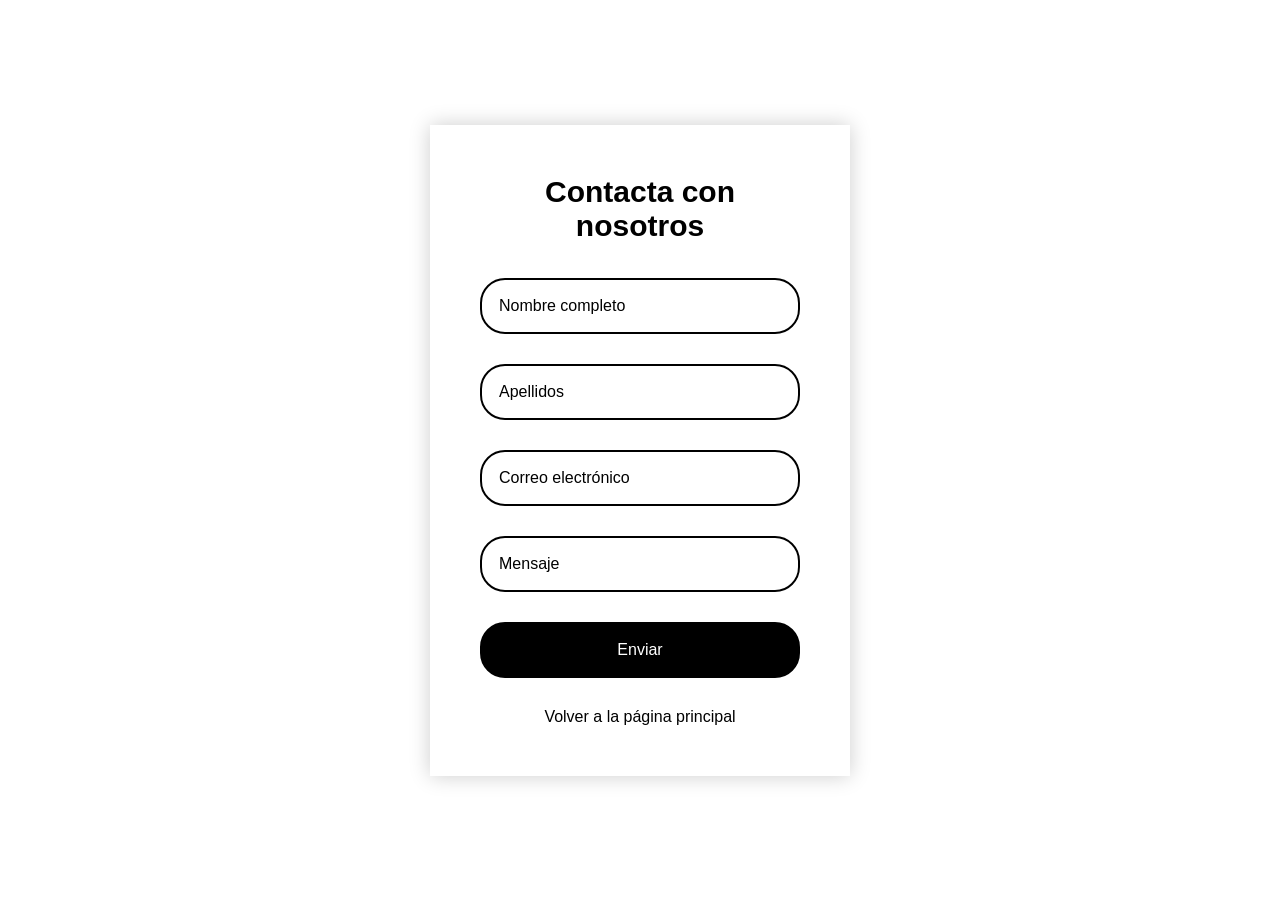
<file: contactanos.html>
<!DOCTYPE html>
<html lang="en">
<head>
    <meta charset="UTF-8">
    <meta name="viewport" content="width=device-width, initial-scale=1.0">
    <title>Contactanos</title>
    <link rel="stylesheet" href="/CSS/contactanos.css">
</head>
<body>
    <form action="respuesta.html">
        <h2>Contacta con nosotros</h2>
        <input type="text" placeholder="Nombre completo">
        <input type="text" placeholder="Apellidos">
        <input type="text" placeholder="Correo electrónico">
        <input type="text" placeholder="Mensaje">

        <input type="submit" class="btn" value="Enviar">

        <a class="back" href="index.html">Volver a la página principal</a>
    </form>
</body>
</html>
</file>
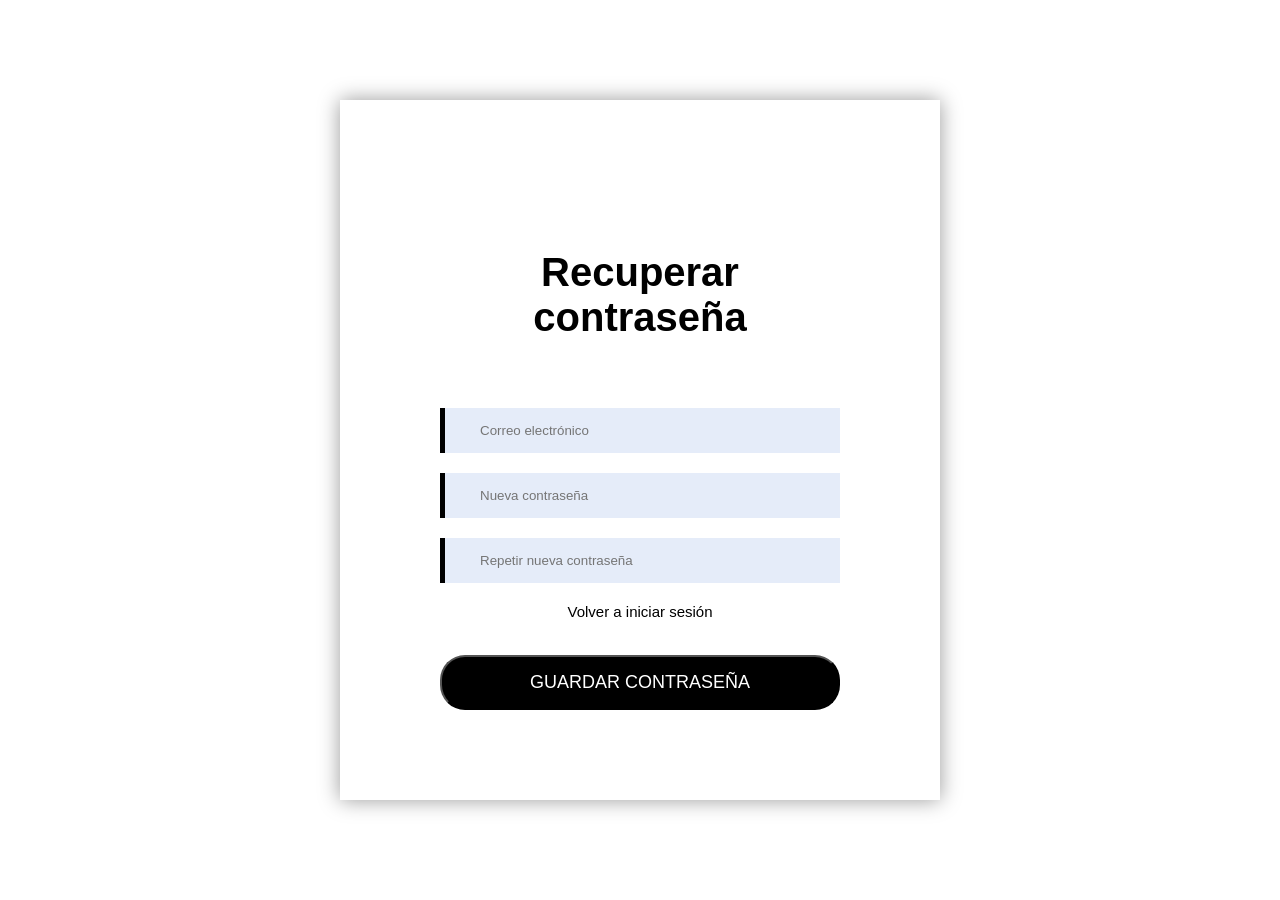
<file: contraseña_olvidada.html>
<!DOCTYPE html>
<html lang="en">
<head>
    <meta charset="UTF-8">
    <meta name="viewport" content="width=device-width, initial-scale=1.0">
    <title>Recuperar contraseña</title>
    <link rel="stylesheet" href="/CSS/contraseña_olvidada.css">
</head>
<body>
    <div class="container">  
        <form class="form">
            <h2>Recuperar contraseña</h2>           
            
            <p>espacio</p>
       
        <div class="inputs">
            <input type="email" class="box" placeholder="Correo electrónico">
            <input type="password" class="box" placeholder="Nueva contraseña">
            <input type="password" class="box" placeholder="Repetir nueva contraseña">

            <a href="iniciar_sesion.html">Volver a iniciar sesión</a>
            <input type="submit" value="Guardar contraseña" class="submit">
        </div>
        </form>
    </div>
</body>
</html>
</file>
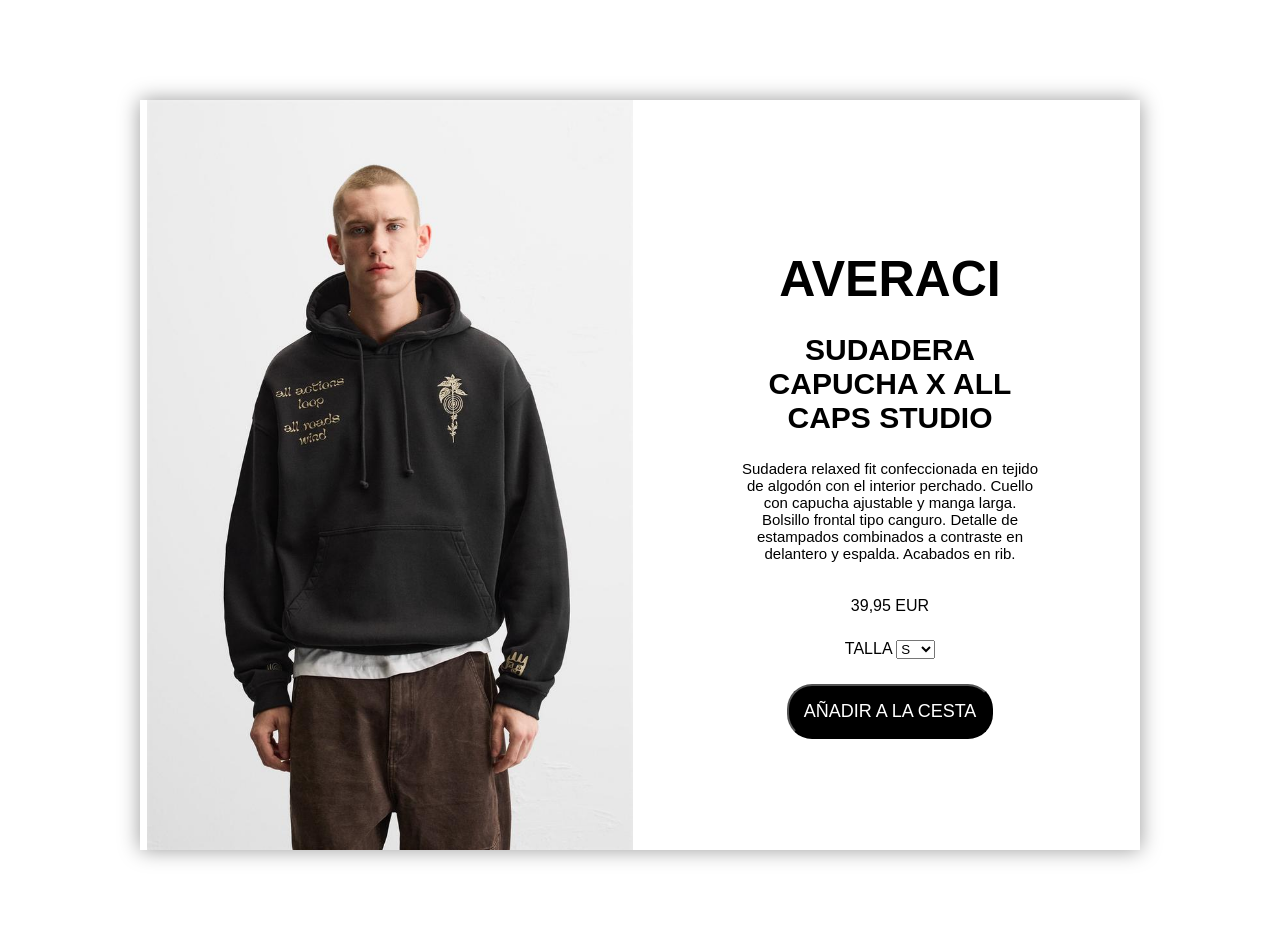
<file: producto_1.html>
<!DOCTYPE html>
<html lang="en">
<head>
    <meta charset="UTF-8">
    <meta name="viewport" content="width=device-width, initial-scale=1.0">
    <title>Añadir a la cesta</title>
    <link rel="stylesheet" href="/CSS/producto_1.css">
</head>
<body>
    <div class="container">
        <div class="info">                      
            <div class="scroll-container">
                <div class="image">
                    <img src="/IMAGES/ropa1.jpg">
                </div>
        
                <div class="image">
                    <img src="/IMAGES/ropa1_2.jpg">
                </div>
        
                <div class="image">
                    <img src="/IMAGES/ropa1_3.jpg">
                </div>
        
                <div class="image">
                    <img src="/IMAGES/ropa1_4.jpg">
                </div>
            </div>
        </div>
       
        <form class="form">
            <h1><a class="inicio" href="index.html">AVERACI</a></h1>
            <p></p>
            <h2>SUDADERA CAPUCHA X ALL CAPS STUDIO</h2>

        <div class="inputs">
            <a>Sudadera relaxed fit confeccionada en tejido de algodón con el interior perchado. Cuello con capucha ajustable y manga larga. Bolsillo frontal tipo canguro. Detalle de estampados combinados a contraste en delantero y espalda. Acabados en rib.</a>
            <span class="price" id="price">39,95 EUR</span>
            <p></p>
            <div class="fila">
                
                <div class="size">
                    <label>TALLA</label>
                    <select>
                        <option value="">S</option>                        
                        
                        <option value="">M</option>
                        
                        <option value="">L</option>
                        
                        <option value="">XL</option>
                    </select>
                </div>
                <p></p>
                <input type="submit" value="añadir a la cesta" class="submit">
        </div>
        </form>
    </div>
</body>
</html>
</file>
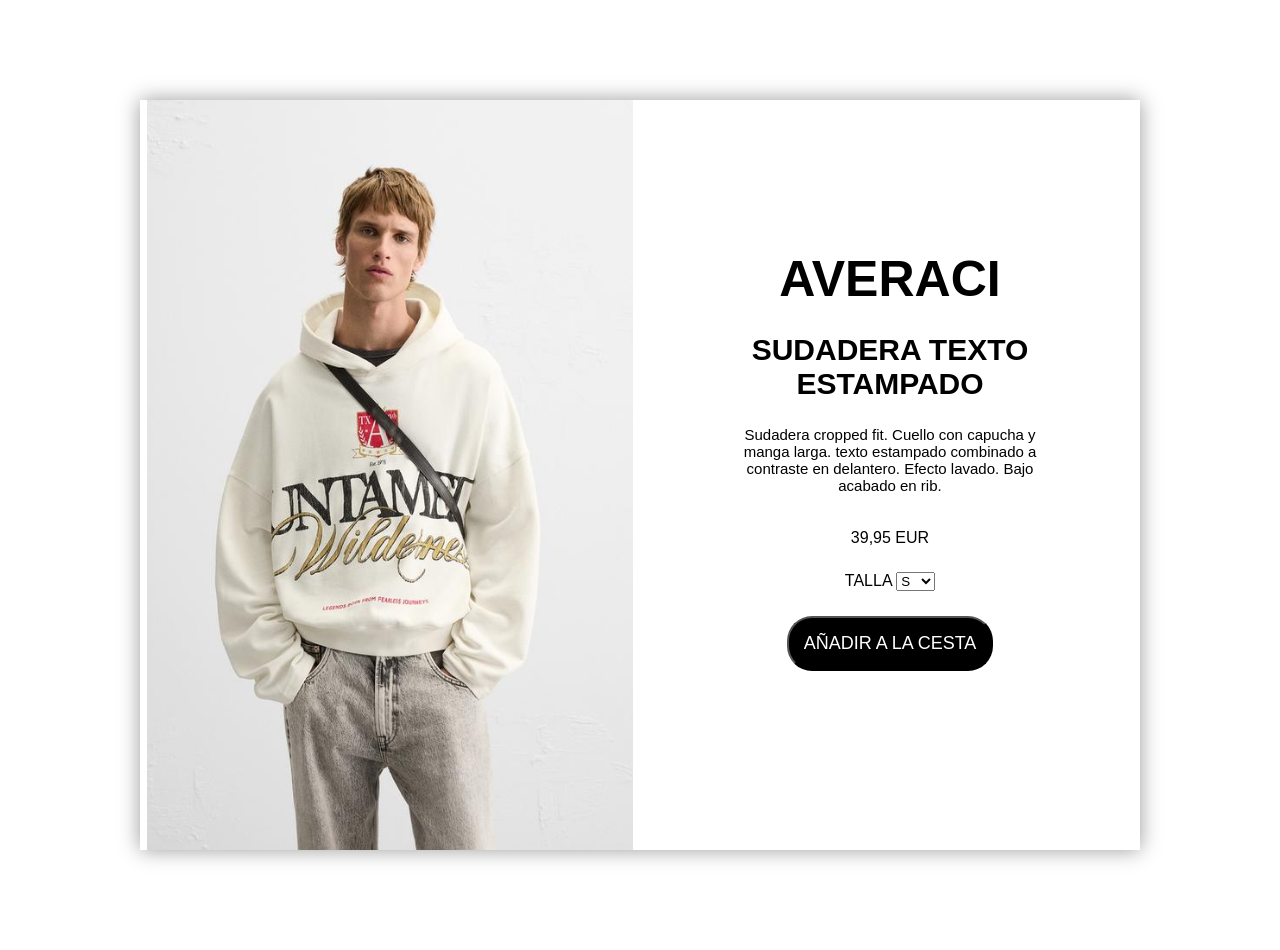
<file: producto_2.html>
<!DOCTYPE html>
<html lang="en">
<head>
    <meta charset="UTF-8">
    <meta name="viewport" content="width=device-width, initial-scale=1.0">
    <title>Añadir a la cesta</title>
    <link rel="stylesheet" href="/CSS/producto_2.css">
</head>
<body>
    <div class="container">
        <div class="info">                      
            <div class="scroll-container">
                <div class="image">
                    <img src="/IMAGES/ropa4.jpg">
                </div>
        
                <div class="image">
                    <img src="/IMAGES/ropa4_2.jpg">
                </div>
        
                <div class="image">
                    <img src="/IMAGES/ropa4_3.jpg">
                </div>
        
                <div class="image">
                    <img src="/IMAGES/ropa4_4.jpg">
                </div>
            </div>
        </div>
       
        <form class="form">
            <h1><a class="inicio" href="index.html">AVERACI</a></h1>
            <p></p>
            <h2>SUDADERA TEXTO ESTAMPADO</h2>

        <div class="inputs">
            <a>Sudadera cropped fit. Cuello con capucha y manga larga. texto estampado combinado a contraste en delantero. Efecto lavado. Bajo acabado en rib.</a>
            <span class="price" id="price">39,95 EUR</span>
            <p></p>
            <div class="fila">
                
                <div class="size">
                    <label>TALLA</label>
                    <select>
                        <option value="">S</option>                        
                        
                        <option value="">M</option>
                        
                        <option value="">L</option>
                        
                        <option value="">XL</option>
                    </select>
                </div>
                <p></p>
                <input type="submit" value="añadir a la cesta" class="submit">
        </div>
        </form>
    </div>
</body>
</html>
</file>
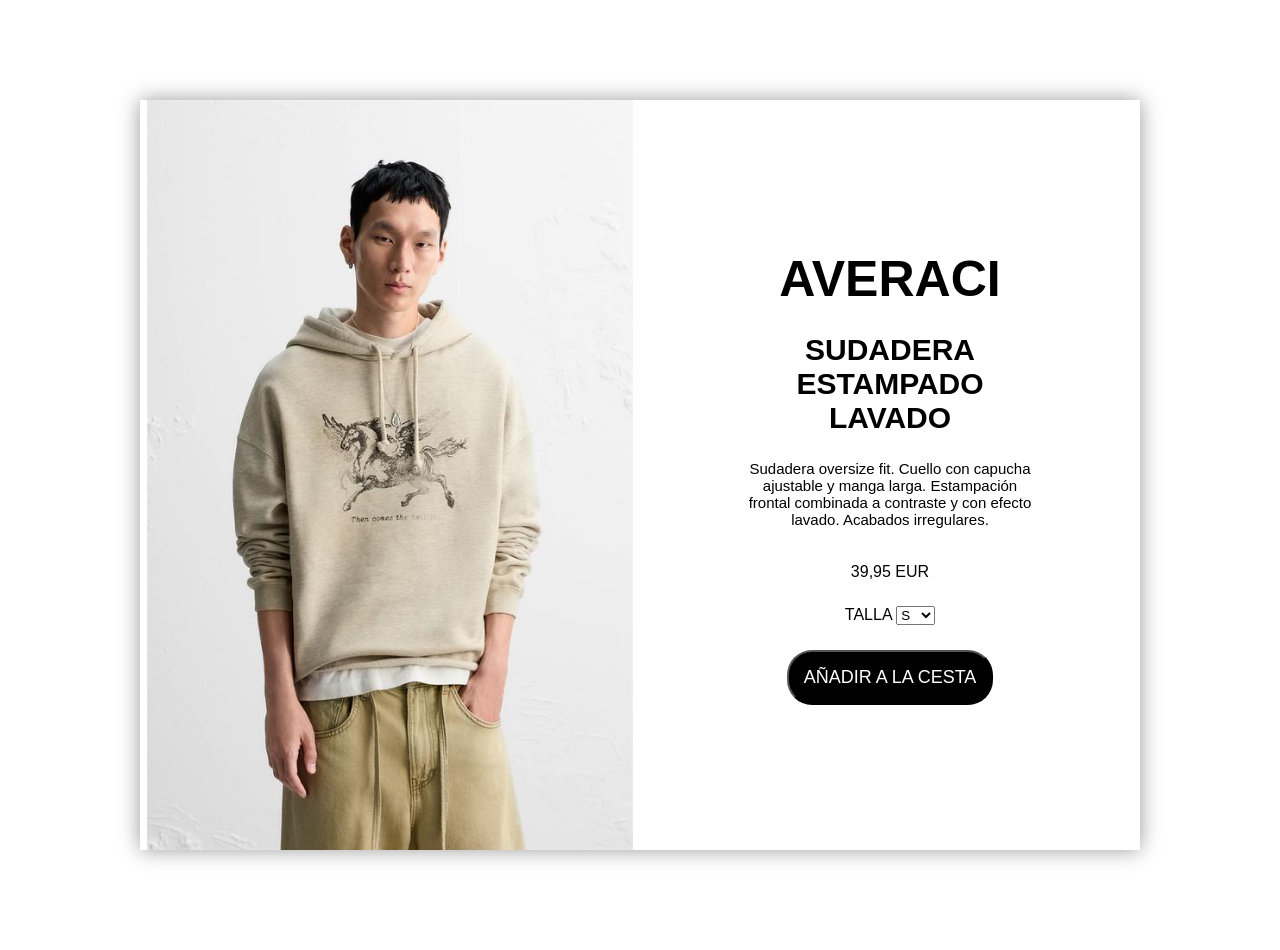
<file: producto_3.html>
<!DOCTYPE html>
<html lang="en">
<head>
    <meta charset="UTF-8">
    <meta name="viewport" content="width=device-width, initial-scale=1.0">
    <title>Añadir a la cesta</title>
    <link rel="stylesheet" href="/CSS/producto_3.css">
</head>
<body>
    <div class="container">
        <div class="info">                      
            <div class="scroll-container">
                <div class="image">
                    <img src="/IMAGES/ropa5.jpg">
                </div>
        
                <div class="image">
                    <img src="/IMAGES/ropa5_2.jpg">
                </div>
        
                <div class="image">
                    <img src="/IMAGES/ropa5_3.jpg">
                </div>
        
                <div class="image">
                    <img src="/IMAGES/ropa5_4.jpg">
                </div>
            </div>
        </div>
       
        <form class="form">
            <h1><a class="inicio" href="index.html">AVERACI</a></h1>
            <p></p>
            <h2>SUDADERA ESTAMPADO LAVADO</h2>

        <div class="inputs">
            <a>Sudadera oversize fit. Cuello con capucha ajustable y manga larga. Estampación frontal combinada a contraste y con efecto lavado. Acabados irregulares.</a>
            <span class="price" id="price">39,95 EUR</span>
            <p></p>
            <div class="fila">
                
                <div class="size">
                    <label>TALLA</label>
                    <select>
                        <option value="">S</option>                        
                        
                        <option value="">M</option>
                        
                        <option value="">L</option>
                        
                        <option value="">XL</option>
                    </select>
                </div>
                <p></p>
                <input type="submit" value="añadir a la cesta" class="submit">
        </div>
        </form>
    </div>
</body>
</html>
</file>
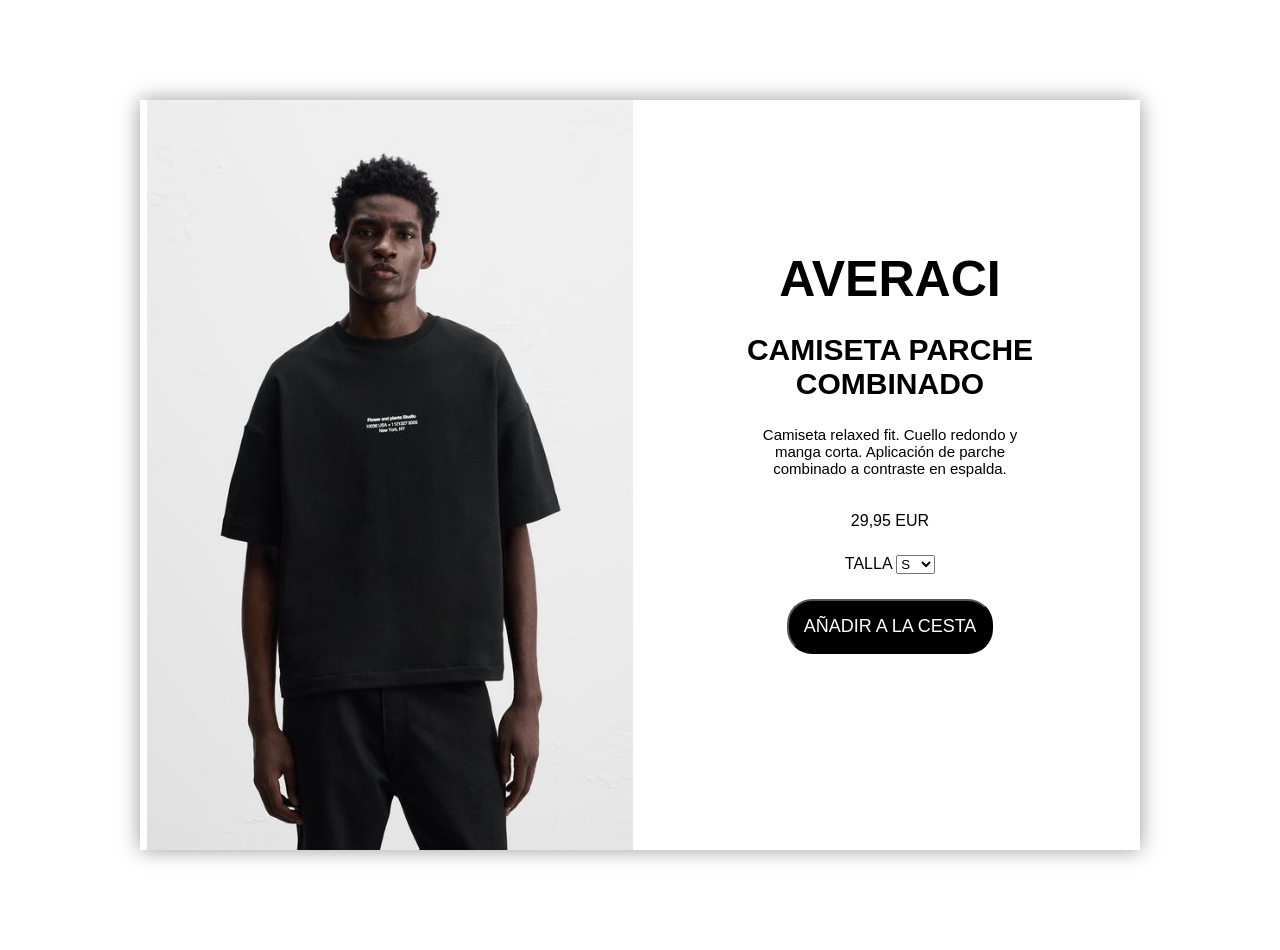
<file: producto_5.html>
<!DOCTYPE html>
<html lang="en">
<head>
    <meta charset="UTF-8">
    <meta name="viewport" content="width=device-width, initial-scale=1.0">
    <title>Añadir a la cesta</title>
    <link rel="stylesheet" href="/CSS/producto_5.css">
</head>
<body>
    <div class="container">
        <div class="info">                      
            <div class="scroll-container">
                <div class="image">
                    <img src="/IMAGES/ropa3.jpg">
                </div>
        
                <div class="image">
                    <img src="/IMAGES/ropa3_2.jpg">
                </div>
        
                <div class="image">
                    <img src="/IMAGES/ropa3_3.jpg">
                </div>
        
                <div class="image">
                    <img src="/IMAGES/ropa3_4.jpg">
                </div>
            </div>
        </div>
       
        <form class="form">
            <h1><a class="inicio" href="index.html">AVERACI</a></h1>
            <p></p>
            <h2>CAMISETA PARCHE COMBINADO</h2>

        <div class="inputs">
            <a>Camiseta relaxed fit. Cuello redondo y manga corta. Aplicación de parche combinado a contraste en espalda.</a>
            <span class="price" id="price">29,95 EUR</span>
            <p></p>
            <div class="fila">
                
                <div class="size">
                    <label>TALLA</label>
                    <select>
                        <option value="">S</option>                        
                        
                        <option value="">M</option>
                        
                        <option value="">L</option>
                        
                        <option value="">XL</option>
                    </select>
                </div>
                <p></p>
                <input type="submit" value="añadir a la cesta" class="submit">
        </div>
        </form>
    </div>
</body>
</html>
</file>
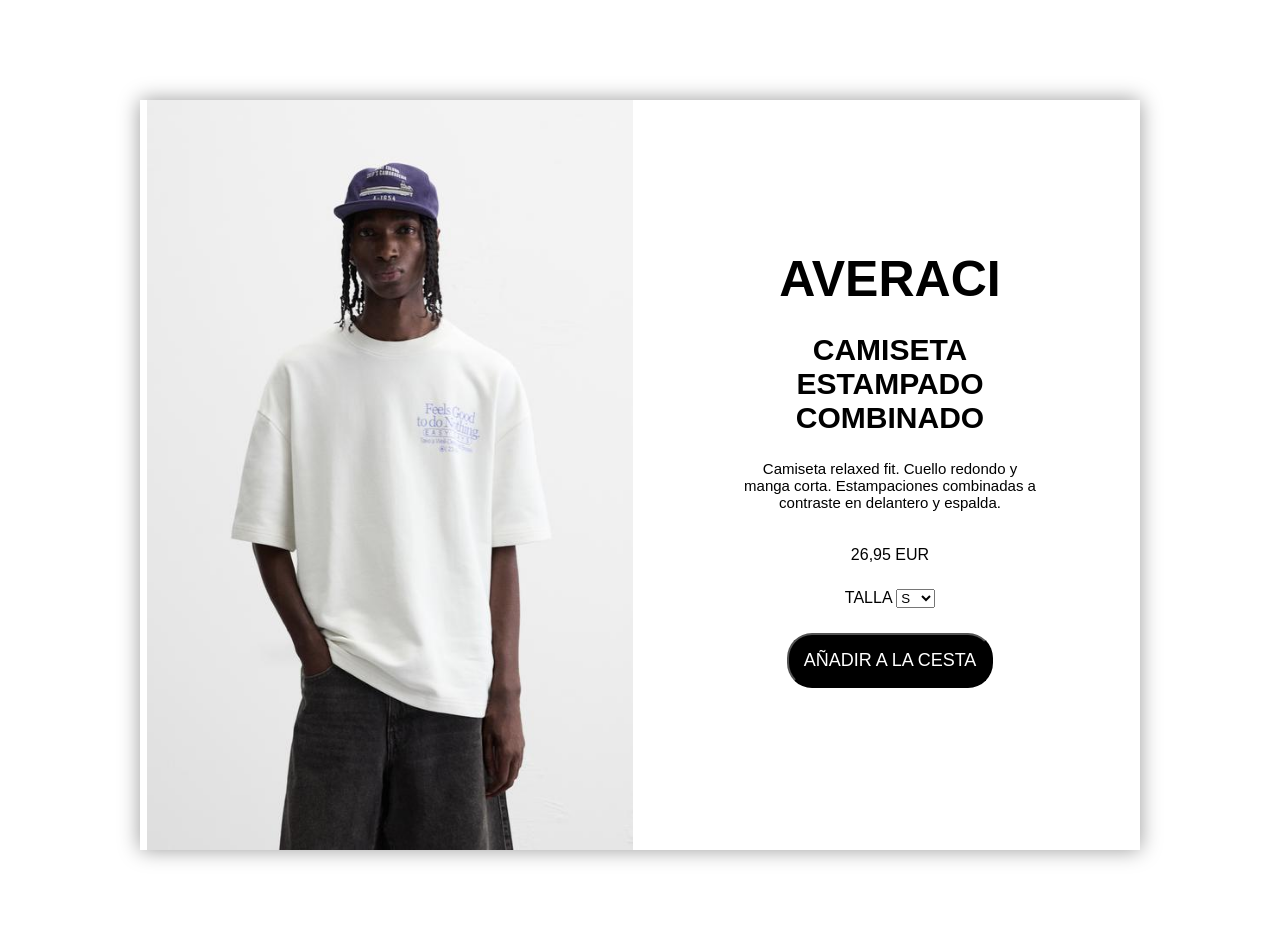
<file: producto_6.html>
<!DOCTYPE html>
<html lang="en">
<head>
    <meta charset="UTF-8">
    <meta name="viewport" content="width=device-width, initial-scale=1.0">
    <title>Añadir a la cesta</title>
    <link rel="stylesheet" href="/CSS/producto_6.css">
</head>
<body>
    <div class="container">
        <div class="info">                      
            <div class="scroll-container">
                <div class="image">
                    <img src="/IMAGES/ropa6.jpg">
                </div>
        
                <div class="image">
                    <img src="/IMAGES/ropa6_2.jpg">
                </div>
        
                <div class="image">
                    <img src="/IMAGES/ropa6_3.jpg">
                </div>
        
                <div class="image">
                    <img src="/IMAGES/ropa6_4.jpg">
                </div>
            </div>
        </div>
       
        <form class="form">
            <h1><a class="inicio" href="index.html">AVERACI</a></h1>
            <p></p>
            <h2>CAMISETA ESTAMPADO COMBINADO</h2>

        <div class="inputs">
            <a>Camiseta relaxed fit. Cuello redondo y manga corta. Estampaciones combinadas a contraste en delantero y espalda.</a>
            <span class="price" id="price">26,95 EUR</span>
            <p></p>
            <div class="fila">
                
                <div class="size">
                    <label>TALLA</label>
                    <select>
                        <option value="">S</option>                        
                        
                        <option value="">M</option>
                            
                        <option value="">L</option>
                        
                        <option value="">XL</option>
                    </select>
                </div>
                <p></p>
                <input type="submit" value="añadir a la cesta" class="submit">
        </div>
        </form>
    </div>
</body>
</html>
</file>
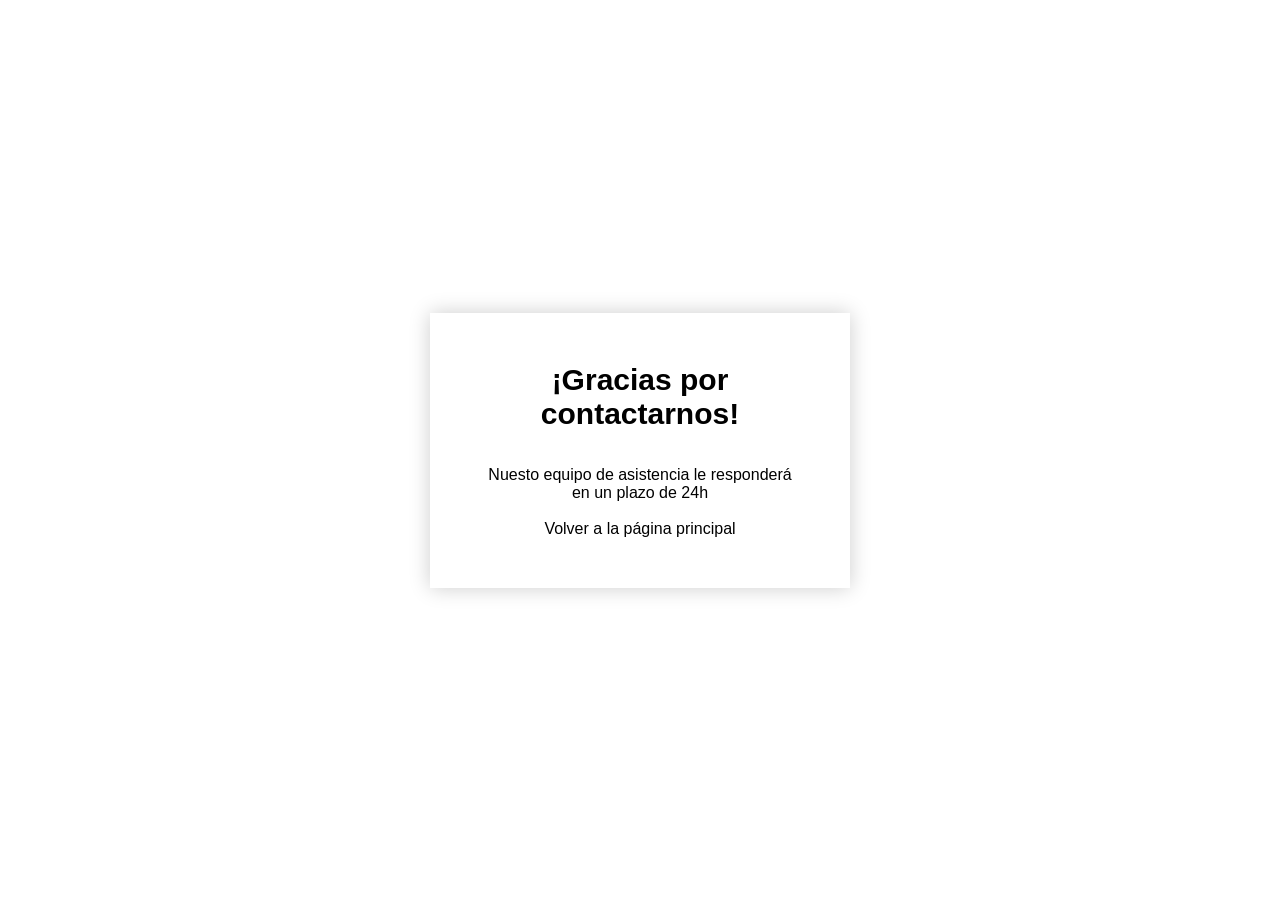
<file: respuesta.html>
<!DOCTYPE html>
<html lang="en">
<head>
    <meta charset="UTF-8">
    <meta name="viewport" content="width=device-width, initial-scale=1.0">
    <title>Contactanos</title>
    <link rel="stylesheet" href="/CSS/respuesta.css">
</head>
<body>
    <form>
        <h2>¡Gracias por contactarnos!</h2>

        <p>Nuesto equipo de asistencia le responderá en un plazo de 24h</p><br>

        <a class="back" href="index.html">Volver a la página principal</a>
    </form>
</body>
</html>
</file>
<file: CSS/contactanos.css>
*{
    padding: 0;
    margin: 0;
    box-sizing: border-box;
}

body{
    font-family: Arial, Helvetica, sans-serif;
    background-color: rgb(255, 255, 255);
    display: flex;
    justify-content: center;
    align-items: center;
    min-height: 100vh;
}

form{
    background-color: rgb(255, 255, 255);
    display: flex;
    flex-direction: column;
    padding: 50px;
    width: 420px;
    box-shadow: 0 0 20px rgba(0, 0, 0, 0.2);
    text-align: center;
}

form h2{
    font-size: 30px;
    color: rgb(0, 0, 0);
    margin-bottom: 35px;
}

input{
    padding: 17px;
    border-radius: 25px;
    background-color: transparent;
    border: 2px solid;
    margin-bottom: 30px;
    outline: none;
    color: rgb(0, 0, 0);
    font-size: 16px;
}

::placeholder{
    color: rgb(0, 0, 0);
}

.btn{
    background-color: black;
    border: 2px solid black;
    cursor: pointer;
    color: white;
}

.btn:hover{
    background-color: rgb(0, 0, 0);
    border: 2px solid black;
}

.back{
    text-decoration: none;
    color: black;
}

@media (max-width:991px){
    body{
        padding: 30px;
    }

    form{
        width: 340px;
    }
}
</file>
<file: CSS/contraseña_olvidada.css>
*{
    margin: 0;
    padding: 0;
    box-sizing: border-box;
    font-family: Arial, Helvetica, sans-serif;
}

body{
    background-color: rgb(255, 255, 255);
}

.container{
    display: flex;
    height: 700px;
    width: 600px;
    box-shadow: 0 0 20px rgba(0, 0, 0, 0.4);
    margin: auto;
    margin-top: 100px;
}

.form{
    padding: 150px 100px;
    text-align: center;
    background-color: rgb(255, 255, 255);
}

.form h2{
    color: black;
    font-size: 40px;
    margin-bottom: 25px;
}

.form p{
    font-size: 16px;
    color: white;
    margin-bottom: 25px;
}

.inputs{
    display: flex;
    flex-direction: column;
}

.box{
    outline: none;
    border-color: black;
    border-width: 0px 0px 0px 5px;
    border-style: solid;
    padding: 15px 35px;
    margin-bottom: 20px;
    background-color: #e5ecf9;
}

.inputs a{
    color: black;
    text-decoration: none;
    font-size: 15px;
    margin-bottom: 35px;
}

.submit{
    background-color: rgb(0, 0, 0);
    padding: 15px;
    bottom: 0;
    color: #fff;
    font-size: 18px;
    text-transform: uppercase;
    border-radius: 25px;
}
</file>
<file: CSS/producto_1.css>
*{
    margin: 0;
    padding: 0;
    box-sizing: border-box;
    font-family: Arial, Helvetica, sans-serif;
}

body{
    background-color: #ffffff;
}

.container{
    display: flex;
    height: 750px;
    width: 1000px;
    box-shadow: 0 0 20px rgba(0, 0, 0, 0.4);
    margin: auto;
    margin-top: 100px;
    margin-bottom: 100px;
}

.scroll-container{
    overflow-y: scroll;
    width: 500px;
    height: 750px;
    margin-left: -50px;
    align-items: center;
    margin-top: -150px;
}

.container img{
    height: 750px;
    width: 486px;
}

.info{
    z-index: 1;
    background-position: center center;
    background-repeat: no-repeat;
    background-size: cover;
    text-align: center;
    padding: 150px 50px;
    width: 50%; 
}

.txt-2 a{
    color: #ffffff;
    font-size: 18px;
    text-decoration: none;
}

.form{
    padding: 150px 100px;
    width: 50%;
    text-align: center;
    background-color: #fff;
}

.form h2{
    color: rgb(0, 0, 0);
    font-size: 30px;
    margin-bottom: 25px;
}

.form p{
    font-size: 16px;
    color: #fff;
    margin-bottom: 25px;
}

.inputs{
    display: flex;
    flex-direction: column;
}

.box{
    outline: none;
    border-color: rgb(0, 0, 0);
    border-width: 0px 0px 0px 5px;
    border-style: solid;
    padding: 15px 35px;
    margin-bottom: 20px;
    background-color: #e5ecf9;
}

.inputs a{
    color: rgb(0, 0, 0);
    text-decoration: none;
    font-size: 15px;
    margin-bottom: 35px;
}

.submit{
    background-color: rgb(0, 0, 0);
    padding: 15px;
    bottom: 0;
    color: #fff;
    font-size: 18px;
    text-transform: uppercase;
    border-radius: 25px;
}

.inicio{
    text-decoration: none;
    color: black;
    font-size: 50px;
}

@media(max-width:990px){
    .container{
        width: 350px;
        height: 600px;
        margin-top: 100px;
    }

    .info{
       display: none; 
    }

    .form{
        width: 100%;
        padding: 30px;
    }

    .form h2{
        margin-top: 40px;
    }
}
</file>
<file: CSS/producto_2.css>
*{
    margin: 0;
    padding: 0;
    box-sizing: border-box;
    font-family: Arial, Helvetica, sans-serif;
}

body{
    background-color: #ffffff;
}

.container{
    display: flex;
    height: 750px;
    width: 1000px;
    box-shadow: 0 0 20px rgba(0, 0, 0, 0.4);
    margin: auto;
    margin-top: 100px;
    margin-bottom: 100px;
}

.scroll-container{
    overflow-y: scroll;
    width: 500px;
    height: 750px;
    margin-left: -50px;
    align-items: center;
    margin-top: -150px;
}

.container img{
    height: 750px;
    width: 486px;
}

.info{
    z-index: 1;
    background-position: center center;
    background-repeat: no-repeat;
    background-size: cover;
    text-align: center;
    padding: 150px 50px;
    width: 50%; 
}

.txt-2 a{
    color: #ffffff;
    font-size: 18px;
    text-decoration: none;
}

.form{
    padding: 150px 100px;
    width: 50%;
    text-align: center;
    background-color: #fff;
}

.form h2{
    color: rgb(0, 0, 0);
    font-size: 30px;
    margin-bottom: 25px;
}

.form p{
    font-size: 16px;
    color: #fff;
    margin-bottom: 25px;
}

.inputs{
    display: flex;
    flex-direction: column;
}

.box{
    outline: none;
    border-color: rgb(0, 0, 0);
    border-width: 0px 0px 0px 5px;
    border-style: solid;
    padding: 15px 35px;
    margin-bottom: 20px;
    background-color: #e5ecf9;
}

.inputs a{
    color: rgb(0, 0, 0);
    text-decoration: none;
    font-size: 15px;
    margin-bottom: 35px;
}

.submit{
    background-color: rgb(0, 0, 0);
    padding: 15px;
    bottom: 0;
    color: #fff;
    font-size: 18px;
    text-transform: uppercase;
    border-radius: 25px;
}

.inicio{
    text-decoration: none;
    color: black;
    font-size: 50px;
}

@media(max-width:990px){
    .container{
        width: 350px;
        height: 600px;
        margin-top: 100px;
    }

    .info{
       display: none; 
    }

    .form{
        width: 100%;
        padding: 30px;
    }

    .form h2{
        margin-top: 40px;
    }
}
</file>
<file: CSS/producto_3.css>
*{
    margin: 0;
    padding: 0;
    box-sizing: border-box;
    font-family: Arial, Helvetica, sans-serif;
}

body{
    background-color: #ffffff;
}

.container{
    display: flex;
    height: 750px;
    width: 1000px;
    box-shadow: 0 0 20px rgba(0, 0, 0, 0.4);
    margin: auto;
    margin-top: 100px;
    margin-bottom: 100px;
}

.scroll-container{
    overflow-y: scroll;
    width: 500px;
    height: 750px;
    margin-left: -50px;
    align-items: center;
    margin-top: -150px;
}

.container img{
    height: 750px;
    width: 486px;
}

.info{
    z-index: 1;
    background-position: center center;
    background-repeat: no-repeat;
    background-size: cover;
    text-align: center;
    padding: 150px 50px;
    width: 50%; 
}

.txt-2 a{
    color: #ffffff;
    font-size: 18px;
    text-decoration: none;
}

.form{
    padding: 150px 100px;
    width: 50%;
    text-align: center;
    background-color: #fff;
}

.form h2{
    color: rgb(0, 0, 0);
    font-size: 30px;
    margin-bottom: 25px;
}

.form p{
    font-size: 16px;
    color: #fff;
    margin-bottom: 25px;
}

.inputs{
    display: flex;
    flex-direction: column;
}

.box{
    outline: none;
    border-color: rgb(0, 0, 0);
    border-width: 0px 0px 0px 5px;
    border-style: solid;
    padding: 15px 35px;
    margin-bottom: 20px;
    background-color: #e5ecf9;
}

.inputs a{
    color: rgb(0, 0, 0);
    text-decoration: none;
    font-size: 15px;
    margin-bottom: 35px;
}

.submit{
    background-color: rgb(0, 0, 0);
    padding: 15px;
    bottom: 0;
    color: #fff;
    font-size: 18px;
    text-transform: uppercase;
    border-radius: 25px;
}

.inicio{
    text-decoration: none;
    color: black;
    font-size: 50px;
}

@media(max-width:990px){
    .container{
        width: 350px;
        height: 600px;
        margin-top: 100px;
    }

    .info{
       display: none; 
    }

    .form{
        width: 100%;
        padding: 30px;
    }

    .form h2{
        margin-top: 40px;
    }
}
</file>
<file: CSS/producto_5.css>
*{
    margin: 0;
    padding: 0;
    box-sizing: border-box;
    font-family: Arial, Helvetica, sans-serif;
}

body{
    background-color: #ffffff;
}

.container{
    display: flex;
    height: 750px;
    width: 1000px;
    box-shadow: 0 0 20px rgba(0, 0, 0, 0.4);
    margin: auto;
    margin-top: 100px;
    margin-bottom: 100px;
}

.scroll-container{
    overflow-y: scroll;
    width: 500px;
    height: 750px;
    margin-left: -50px;
    align-items: center;
    margin-top: -150px;
}

.container img{
    height: 750px;
    width: 486px;
}

.info{
    z-index: 1;
    background-position: center center;
    background-repeat: no-repeat;
    background-size: cover;
    text-align: center;
    padding: 150px 50px;
    width: 50%; 
}

.txt-2 a{
    color: #ffffff;
    font-size: 18px;
    text-decoration: none;
}

.form{
    padding: 150px 100px;
    width: 50%;
    text-align: center;
    background-color: #fff;
}

.form h2{
    color: rgb(0, 0, 0);
    font-size: 30px;
    margin-bottom: 25px;
}

.form p{
    font-size: 16px;
    color: #fff;
    margin-bottom: 25px;
}

.inputs{
    display: flex;
    flex-direction: column;
}

.box{
    outline: none;
    border-color: rgb(0, 0, 0);
    border-width: 0px 0px 0px 5px;
    border-style: solid;
    padding: 15px 35px;
    margin-bottom: 20px;
    background-color: #e5ecf9;
}

.inputs a{
    color: rgb(0, 0, 0);
    text-decoration: none;
    font-size: 15px;
    margin-bottom: 35px;
}

.submit{
    background-color: rgb(0, 0, 0);
    padding: 15px;
    bottom: 0;
    color: #fff;
    font-size: 18px;
    text-transform: uppercase;
    border-radius: 25px;
}

.inicio{
    text-decoration: none;
    color: black;
    font-size: 50px;
}

@media(max-width:990px){
    .container{
        width: 350px;
        height: 600px;
        margin-top: 100px;
    }

    .info{
       display: none; 
    }

    .form{
        width: 100%;
        padding: 30px;
    }

    .form h2{
        margin-top: 40px;
    }
}
</file>
<file: CSS/producto_6.css>
*{
    margin: 0;
    padding: 0;
    box-sizing: border-box;
    font-family: Arial, Helvetica, sans-serif;
}

body{
    background-color: #ffffff;
}

.container{
    display: flex;
    height: 750px;
    width: 1000px;
    box-shadow: 0 0 20px rgba(0, 0, 0, 0.4);
    margin: auto;
    margin-top: 100px;
    margin-bottom: 100px;
}

.scroll-container{
    overflow-y: scroll;
    width: 500px;
    height: 750px;
    margin-left: -50px;
    align-items: center;
    margin-top: -150px;
}

.container img{
    height: 750px;
    width: 486px;
}

.info{
    z-index: 1;
    background-position: center center;
    background-repeat: no-repeat;
    background-size: cover;
    text-align: center;
    padding: 150px 50px;
    width: 50%; 
}

.txt-2 a{
    color: #ffffff;
    font-size: 18px;
    text-decoration: none;
}

.form{
    padding: 150px 100px;
    width: 50%;
    text-align: center;
    background-color: #fff;
}

.form h2{
    color: rgb(0, 0, 0);
    font-size: 30px;
    margin-bottom: 25px;
}

.form p{
    font-size: 16px;
    color: #fff;
    margin-bottom: 25px;
}

.inputs{
    display: flex;
    flex-direction: column;
}

.box{
    outline: none;
    border-color: rgb(0, 0, 0);
    border-width: 0px 0px 0px 5px;
    border-style: solid;
    padding: 15px 35px;
    margin-bottom: 20px;
    background-color: #e5ecf9;
}

.inputs a{
    color: rgb(0, 0, 0);
    text-decoration: none;
    font-size: 15px;
    margin-bottom: 35px;
}

.submit{
    background-color: rgb(0, 0, 0);
    padding: 15px;
    bottom: 0;
    color: #fff;
    font-size: 18px;
    text-transform: uppercase;
    border-radius: 25px;
}

.inicio{
    text-decoration: none;
    color: black;
    font-size: 50px;
}

@media(max-width:990px){
    .container{
        width: 350px;
        height: 600px;
        margin-top: 100px;
    }

    .info{
       display: none; 
    }

    .form{
        width: 100%;
        padding: 30px;
    }

    .form h2{
        margin-top: 40px;
    }
}
</file>
<file: CSS/respuesta.css>
*{
    padding: 0;
    margin: 0;
    box-sizing: border-box;
}

body{
    font-family: Arial, Helvetica, sans-serif;
    background-color: rgb(255, 255, 255);
    display: flex;
    justify-content: center;
    align-items: center;
    min-height: 100vh;
}

form{
    background-color: rgb(255, 255, 255);
    display: flex;
    flex-direction: column;
    padding: 50px;
    width: 420px;
    box-shadow: 0 0 20px rgba(0, 0, 0, 0.2);
    text-align: center;
}

form h2{
    font-size: 30px;
    color: rgb(0, 0, 0);
    margin-bottom: 35px;
}

input{
    padding: 17px;
    border-radius: 25px;
    background-color: transparent;
    border: 2px solid;
    margin-bottom: 30px;
    outline: none;
    color: rgb(0, 0, 0);
    font-size: 16px;
}

::placeholder{
    color: rgb(0, 0, 0);
}

.btn{
    background-color: black;
    border: 2px solid black;
    cursor: pointer;
    color: white;
}

.btn:hover{
    background-color: rgb(0, 0, 0);
    border: 2px solid black;
}

.back{
    text-decoration: none;
    color: black;
}

@media (max-width:991px){
    body{
        padding: 30px;
    }

    form{
        width: 340px;
    }
}
</file>
